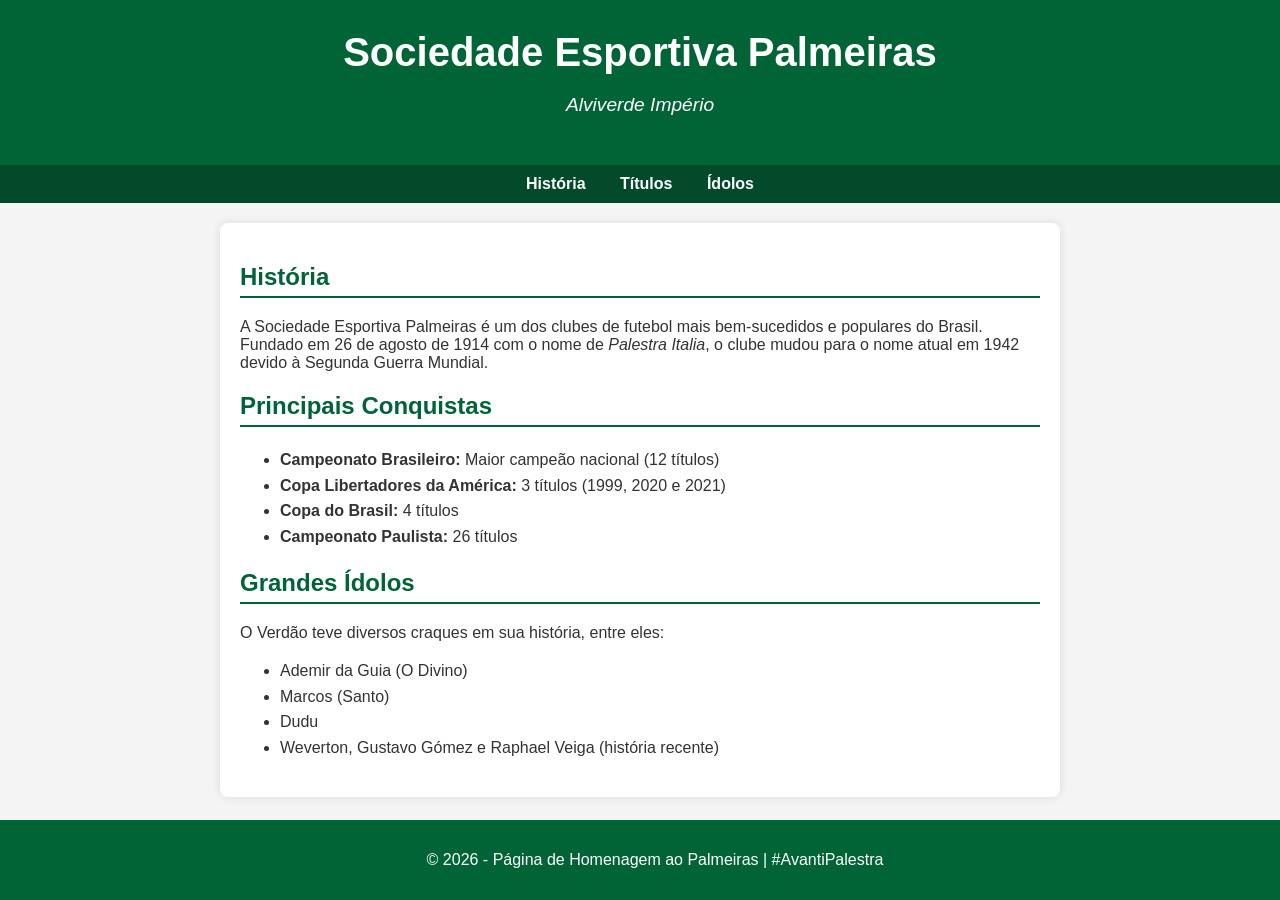
<file: index.html>
<!DOCTYPE html>
<html lang="pt-BR">
<head>
    <meta charset="UTF-8">
    <meta name="viewport" content="width=device-width, initial-scale=1.0">
    <title>SE Palmeiras - O Maior Campeão do Brasil</title>
    <style>
        /* Estilos gerais da página */
        body {
            font-family: Arial, sans-serif;
            margin: 0;
            padding: 0;
            background-color: #f4f4f4;
            color: #333;
        }

        /* Cabeçalho */
        header {
            background-color: #006437; /* Verde Palmeiras */
            color: white;
            text-align: center;
            padding: 30px 20px;
        }

        header h1 {
            margin: 0;
            font-size: 2.5em;
        }

        header p {
            font-size: 1.2em;
            font-style: italic;
        }

        /* Menu de navegação */
        nav {
            background-color: #024a29;
            text-align: center;
            padding: 10px;
        }

        nav a {
            color: white;
            text-decoration: none;
            margin: 0 15px;
            font-weight: bold;
        }

        nav a:hover {
            text-decoration: underline;
        }

        /* Conteúdo principal */
        .container {
            max-width: 800px;
            margin: 20px auto;
            background: white;
            padding: 20px;
            border-radius: 8px;
            box-shadow: 0 0 10px rgba(0,0,0,0.1);
        }

        h2 {
            color: #006437;
            border-bottom: 2px solid #006437;
            padding-bottom: 5px;
        }

        ul {
            line-height: 1.6;
        }

        /* Rodapé */
        footer {
            text-align: center;
            background-color: #006437;
            color: white;
            padding: 15px;
            position: fixed;
            bottom: 0;
            width: 100%;
        }
    </style>
</head>
<body>

    <!-- Cabeçalho -->
    <header>
        <h1>Sociedade Esportiva Palmeiras</h1>
        <p>Alviverde Império</p>
    </header>

    <!-- Menu -->
    <nav>
        <a href="#sobre">História</a>
        <a href="#titulos">Títulos</a>
        <a href="#idolo">Ídolos</a>
    </nav>

    <!-- Conteúdo -->
    <div class="container">
        <section id="sobre">
            <h2>História</h2>
            <p>A Sociedade Esportiva Palmeiras é um dos clubes de futebol mais bem-sucedidos e populares do Brasil. Fundado em 26 de agosto de 1914 com o nome de <em>Palestra Italia</em>, o clube mudou para o nome atual em 1942 devido à Segunda Guerra Mundial.</p>
        </section>

        <section id="titulos">
            <h2>Principais Conquistas</h2>
            <ul>
                <li><strong>Campeonato Brasileiro:</strong> Maior campeão nacional (12 títulos)</li>
                <li><strong>Copa Libertadores da América:</strong> 3 títulos (1999, 2020 e 2021)</li>
                <li><strong>Copa do Brasil:</strong> 4 títulos</li>
                <li><strong>Campeonato Paulista:</strong> 26 títulos</li>
            </ul>
        </section>

        <section id="idolo">
            <h2>Grandes Ídolos</h2>
            <p>O Verdão teve diversos craques em sua história, entre eles:</p>
            <ul>
                <li>Ademir da Guia (O Divino)</li>
                <li>Marcos (Santo)</li>
                <li>Dudu</li>
                <li>Weverton, Gustavo Gómez e Raphael Veiga (história recente)</li>
            </ul>
        </section>
    </div>

    <!-- Rodapé -->
    <footer>
        <p>&copy; 2026 - Página de Homenagem ao Palmeiras | #AvantiPalestra</p>
    </footer>

</body>
</html>
</file>
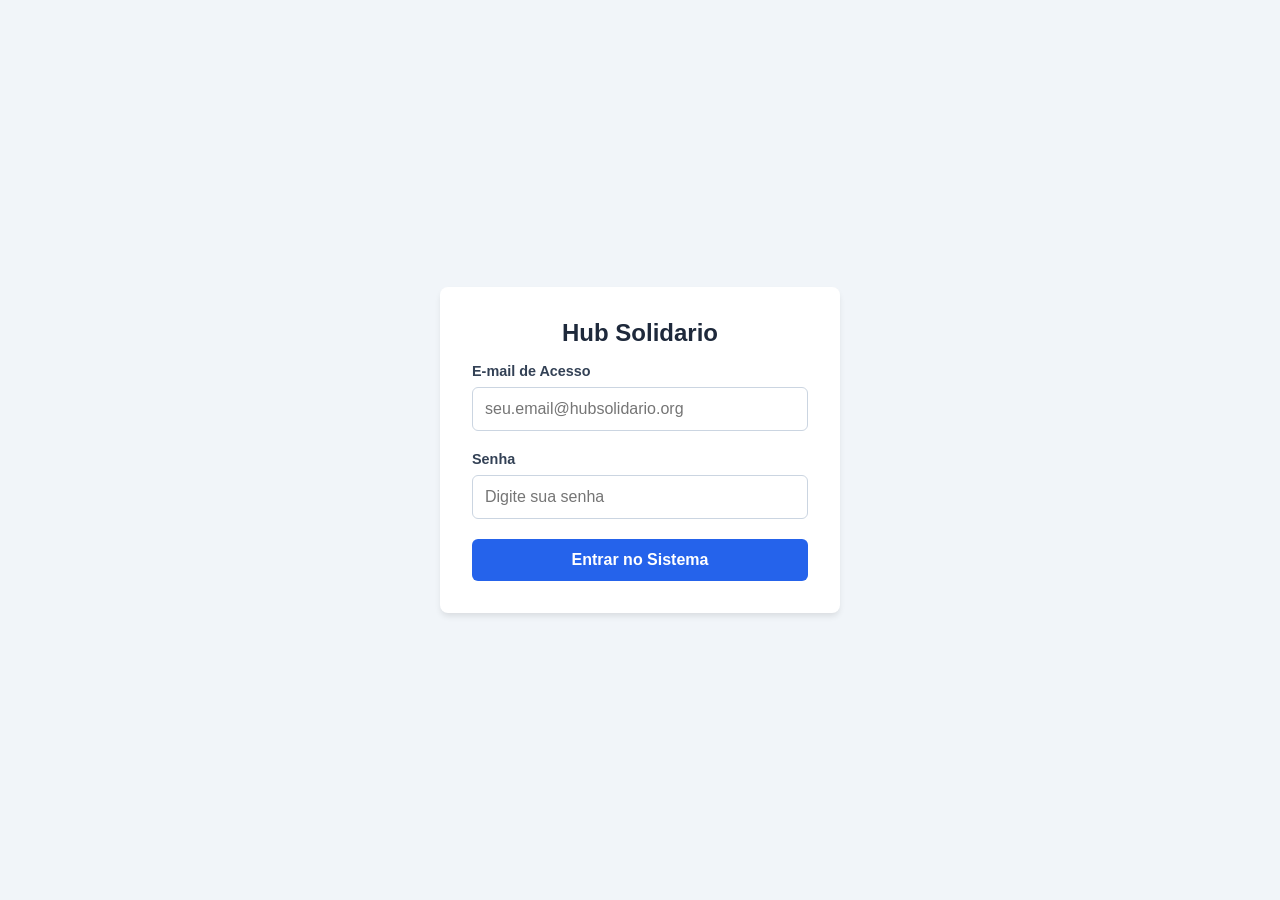
<file: Qualidade e Teste de Software/hub-solidario-e2e/app/templates/login.html>
<!DOCTYPE html>
<html lang="pt-BR">
<head>
    <meta charset="UTF-8">
    <meta name="viewport" content="width=device-width, initial-scale=1.0">
    <title>Hub Solidario - Autenticacao</title>
    <style>
        * { box-sizing: border-box; font-family: -apple-system, BlinkMacSystemFont, "Segoe UI", Roboto, sans-serif; }
        body { background-color: #f1f5f9; display: flex; justify-content: center; align-items: center; min-height: 100vh; margin: 0; }
        .card { background: #ffffff; padding: 2rem; border-radius: 8px; box-shadow: 0 4px 6px -1px rgba(0,0,0,0.1); width: 100%; max-width: 400px; }
        h1 { margin-top: 0; color: #1e293b; font-size: 1.5rem; text-align: center; }
        .form-group { margin-bottom: 1.25rem; }
        label { display: block; margin-bottom: 0.5rem; font-weight: 600; color: #334155; font-size: 0.9rem; }
        input { width: 100%; padding: 0.75rem; border: 1px solid #cbd5e1; border-radius: 6px; font-size: 1rem; }
        input:focus { outline: none; border-color: #3b82f6; box-shadow: 0 0 0 3px rgba(59,130,246,0.2); }
        button { width: 100%; padding: 0.75rem; background-color: #2563eb; color: #ffffff; border: none; border-radius: 6px; font-size: 1rem; font-weight: 600; cursor: pointer; }
        button:hover { background-color: #1d4ed8; }
        .alert { display: none; padding: 0.75rem; border-radius: 6px; margin-bottom: 1rem; font-size: 0.9rem; }
        .alert-error { background-color: #fee2e2; color: #991b1b; border: 1px solid #fecaca; }
    </style>
</head>
<body>
    <div class="card">
        <h1>Hub Solidario</h1>
        <div id="alerta-erro" class="alert alert-error" role="alert"></div>
        <form id="form-login" onsubmit="realizarLogin(event)">
            <div class="form-group">
                <label for="email">E-mail de Acesso</label>
                <input id="email" type="email" required autocomplete="username" placeholder="seu.email@hubsolidario.org">
            </div>
            <div class="form-group">
                <label for="senha">Senha</label>
                <input id="senha" type="password" required autocomplete="current-password" placeholder="Digite sua senha">
            </div>
            <button type="submit" id="btn-entrar">Entrar no Sistema</button>
        </form>
    </div>

    <script>
        async function realizarLogin(event) {
            event.preventDefault();
            const email = document.getElementById("email").value;
            const senha = document.getElementById("senha").value;
            const alerta = document.getElementById("alerta-erro");
            alerta.style.display = "none";

            try {
                const response = await fetch("/api/login", {
                    method: "POST",
                    headers: { "Content-Type": "application/json" },
                    body: JSON.stringify({ email, senha })
                });

                if (response.ok) {
                    const data = await response.json();
                    window.location.href = data.redirect;
                } else {
                    const erro = await response.json();
                    alerta.textContent = erro.detail || "Credenciais invalidas.";
                    alerta.style.display = "block";
                }
            } catch (err) {
                alerta.textContent = "Erro de comunicacao com o servidor.";
                alerta.style.display = "block";
            }
        }
    </script>
</body>
</html>
</file>
